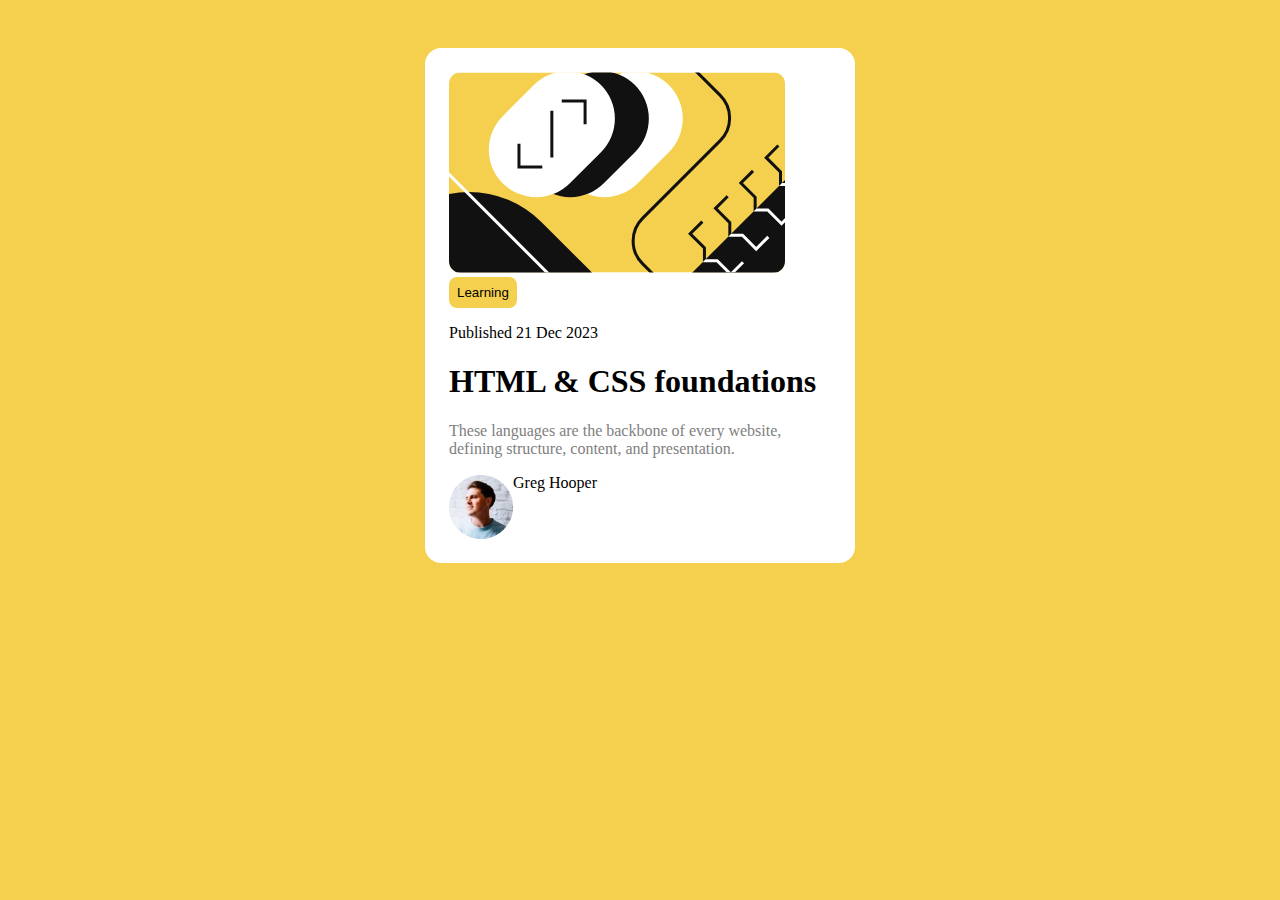
<file: index.html>
<!DOCTYPE html>
<html lang="en">
<head>
    <meta charset="UTF-8">
    <meta name="viewport" content="width=device-width, initial-scale=1.0">
    <title>Document</title>
    <link rel="stylesheet" href="Blog-Card.css">
</head>
<body>
    <div class="Main-body">
        <div class="card">
            <div class="image-head">
                <img src="illustration-article.svg" alt="">
            </div>
            <button class="card-btn">Learning</button>
            <p>Published 21 Dec 2023</p>
            <h1 class="card-heading">HTML & CSS foundations</h1>
            <p class="card-desc">These languages are the backbone of every website, defining structure, content, and presentation.</p>
            <div class="card-author">
                <img src="image-avatar.webp" alt="">
               <span class="author-name">Greg Hooper</span>
            </div>
        </div>

    </div>
</body>

</html>
</file>
<file: Blog-Card.css>
*{
    box-sizing: border-box;
}
:root{
    --bg:  #F4D04E;
}
body{
    background-color: var(--bg);
    display: flex;
    align-items: center;
    justify-content: center;
    

}
/* .Main-body{
    background-color:white;
    width: 390px;
    height: auto;
    border-bottom: 10px solid black;
    border-right: 10px solid black;
    border-radius: 10px; 
    padding:20px;    
} */
.card-btn{
    background-color: var(--bg);
    border-radius: 8px;
    padding: 8px;
    border:none;
}
.card-heading:hover{
   color: var(--bg);
   cursor:pointer;
}
.card-desc{
    color:gray;
}
.card-author{
    display:flex;
}
.image-head img{
  border-radius: 12px;

}
.card { 
    max-width: 430px;
    margin: 40px auto;
    padding: 24px;
    border-radius: 16px;
     background: white; }


@media (max-width:600px){
  .card{ margin: 20px; padding: 16px; }
  .image-head img{ max-width: 100%; }
}
</file>
